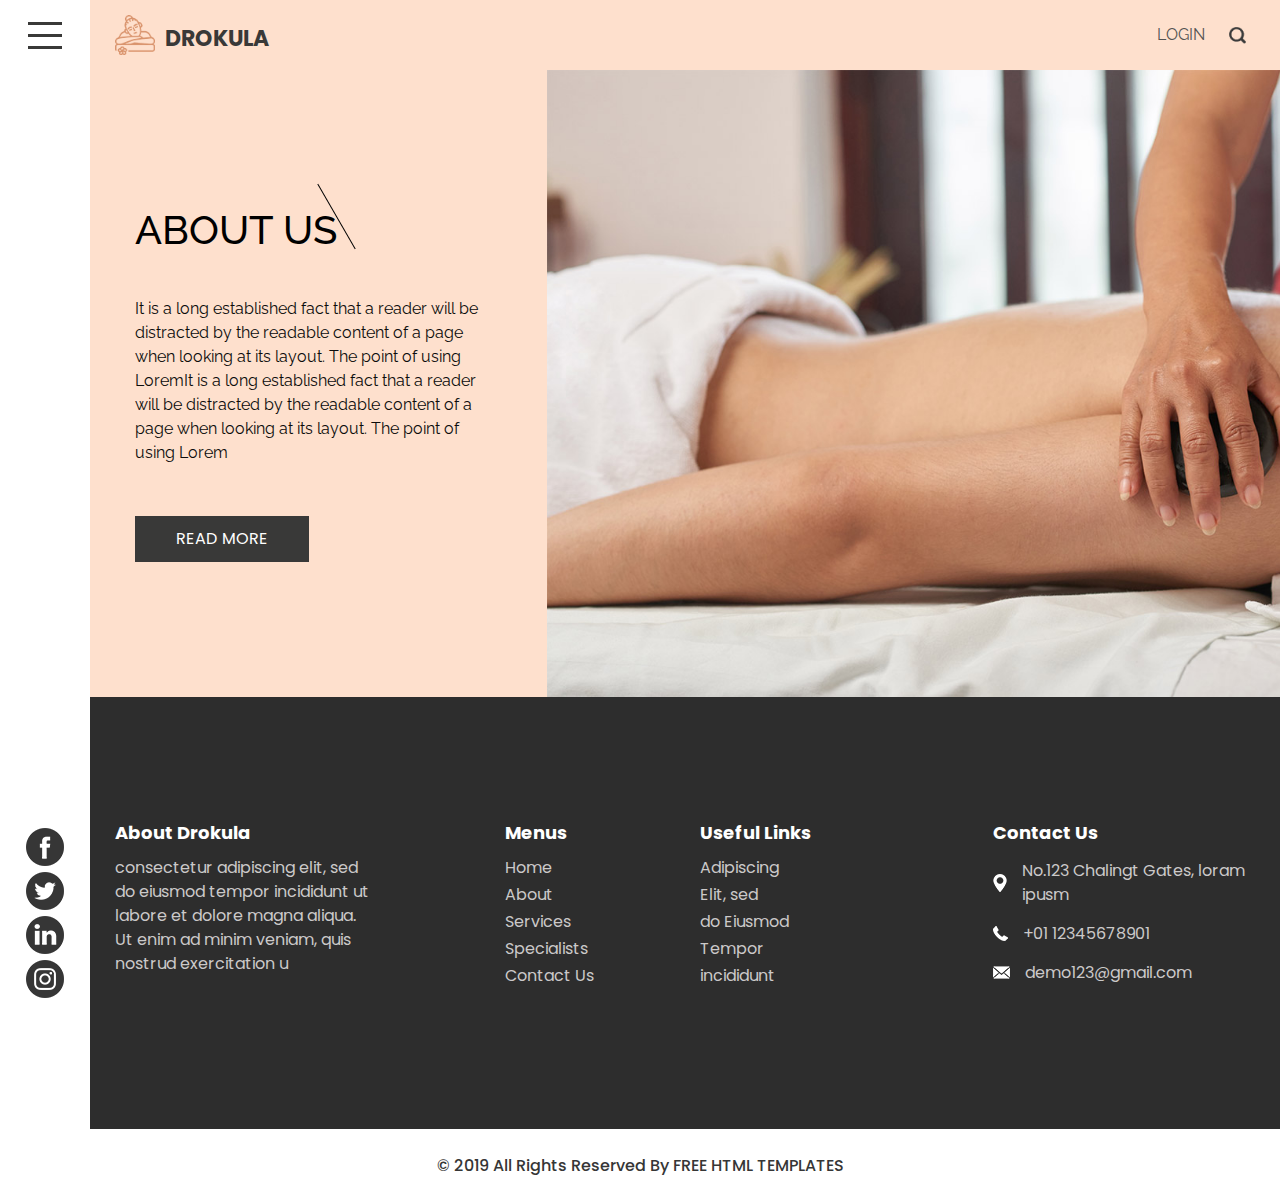
<file: about.html>
<!DOCTYPE html>
<html>

<head>
  <!-- Basic -->
  <meta charset="utf-8" />
  <meta http-equiv="X-UA-Compatible" content="IE=edge" />
  <!-- Mobile Metas -->
  <meta name="viewport" content="width=device-width, initial-scale=1, shrink-to-fit=no" />
  <!-- Site Metas -->
  <meta name="keywords" content="" />
  <meta name="description" content="" />
  <meta name="author" content="" />

  <title>Drokula</title>

  <!-- slider stylesheet -->
  <link rel="stylesheet" type="text/css" href="https://cdnjs.cloudflare.com/ajax/libs/OwlCarousel2/2.3.4/assets/owl.carousel.min.css" />

  <!-- bootstrap core css -->
  <link rel="stylesheet" type="text/css" href="css/bootstrap.css" />

  <!-- fonts style -->
  <link href="https://fonts.googleapis.com/css?family=Poppins:400,600,700|Raleway:400,500,700&display=swap" rel="stylesheet">
  <!-- Custom styles for this template -->
  <link href="css/style.css" rel="stylesheet" />
  <!-- responsive style -->
  <link href="css/responsive.css" rel="stylesheet" />
</head>

<body class="sub_page">
  <div class="hero_area layout_padding-left">
    <div class="custom_nav-box">
      <div class="custom_menu-btn ">
        <button>
          <span class=" s-1">

          </span>
          <span class="s-2">

          </span>
          <span class="s-3">

          </span>
        </button>
      </div>
      <div class="custom_sidenav-container">
        <ul class="navbar-nav">
          <li class="nav-item active">
            <a class="nav-link" href="index.html">Home <span class="sr-only">(current)</span></a>
          </li>
          <li class="nav-item">
            <a class="nav-link" href="about.html"> About</a>
          </li>
          <li class="nav-item">
            <a class="nav-link" href="service.html"> services </a>
          </li>
          <li class="nav-item">
            <a class="nav-link" href="specialist.html">Specialists </a>
          </li>
          <li class="nav-item">
            <a class="nav-link" href="contact.html">Contact Us</a>
          </li>
        </ul>
      </div>

    </div>
    <div class="hero_container">

      <!-- header section strats -->
      <header class="header_section">
        <div class="container-fluid">
          <nav class="navbar navbar-expand-lg custom_nav-container">
            <a class="navbar-brand" href="index.html">
              <img src="images/logo.png" alt="" />
              <span>
                Drokula
              </span>
            </a>
            <button class="navbar-toggler" type="button" data-toggle="collapse" data-target="#navbarSupportedContent" aria-controls="navbarSupportedContent" aria-expanded="false" aria-label="Toggle navigation">
              <span class="navbar-toggler-icon"></span>
            </button>

            <div class="collapse navbar-collapse" id="navbarSupportedContent">
              <div class="d-flex ml-auto flex-column flex-lg-row align-items-center">
                <ul class="navbar-nav  ">
                  <li class="nav-item active">
                    <a class="nav-link" href="index.html">Home <span class="sr-only">(current)</span></a>
                  </li>
                  <li class="nav-item">
                    <a class="nav-link" href="about.html"> About</a>
                  </li>
                  <li class="nav-item">
                    <a class="nav-link" href="service.html"> services </a>
                  </li>
                  <li class="nav-item">
                    <a class="nav-link" href="specialist.html">Specialists </a>
                  </li>
                  <li class="nav-item">
                    <a class="nav-link" href="contact.html">Contact Us</a>
                  </li>
                </ul>
                <div class="user_option ">
                  <a href="">
                    Login
                  </a>
                  <form class="form-inline ">
                    <button class="btn   nav_search-btn" type="submit"></button>
                  </form>
                </div>
              </div>
            </div>
            <div class="user_option user_option-lg">
              <a href="">
                Login
              </a>
              <form class="form-inline ">
                <button class="btn   nav_search-btn" type="submit"></button>
              </form>
            </div>
          </nav>
        </div>
      </header>
      <!-- end header section -->
    </div>
  </div>


  <!-- about section -->

  <section class="about_section  layout_padding-left">
    <div class="box">
      <div class="detail-box">
        <div class="heading_container">
          <h2>
            About Us
          </h2>
        </div>
        <p>
          It is a long established fact that a reader will be distracted by the readable content of a page when looking at its layout. The point of using LoremIt is a long established fact that a reader will be distracted by the readable content of a page when looking at its layout. The point of using Lorem
        </p>
        <a href="">
          Read More
        </a>
      </div>
      <div class="img-box">
        <img src="images/about-img.jpg" alt="">
      </div>
    </div>
  </section>

  <!-- end about section -->


  <!-- info section -->

  <section class="info_section  layout_padding-left">
    <div class="social_box">
      <a href="">
        <img src="images/facebook-logo-button.png" alt="">
      </a>
      <a href="">
        <img src="images/twitter-logo-button.png" alt="">
      </a>
      <a href="">
        <img src="images/linkedin.png" alt="">
      </a>
      <a href="">
        <img src="images/instagram.png" alt="">
      </a>
    </div>
    <div class="info_container layout_padding">
      <div class="container">
        <div class="row">
          <div class="col-md-3">
            <h6>
              About Drokula
            </h6>
            <p>
              consectetur adipiscing elit, sed do eiusmod tempor incididunt ut labore et dolore magna aliqua. Ut enim ad minim veniam, quis nostrud exercitation u
            </p>
          </div>
          <div class="col-md-2 offset-lg-1">
            <h6>
              Menus
            </h6>
            <ul>
              <li class=" active">
                <a class="" href="index.html">Home <span class="sr-only">(current)</span></a>
              </li>
              <li class="">
                <a class="" href="about.html">About </a>
              </li>
              <li class="">
                <a class="" href="service.html">Services </a>
              </li>
              <li class="">
                <a class="" href="specialist.html">Specialists </a>
              </li>
              <li class="">
                <a class="" href="contact.html">Contact Us</a>
              </li>
            </ul>
          </div>
          <div class="col-md-3">
            <h6>
              Useful Links
            </h6>
            <ul>
              <li>
                <a href="">
                  Adipiscing
                </a>
              </li>
              <li>
                <a href="">
                  Elit, sed
                </a>
              </li>
              <li>
                <a href="">
                  do Eiusmod
                </a>
              </li>
              <li>
                <a href="">
                  Tempor
                </a>
              </li>
              <li>
                <a href="">
                  incididunt
                </a>
              </li>
            </ul>
          </div>
          <div class="col-md-4 col-lg-3">
            <h6>
              Contact Us
            </h6>
            <div class="info_link-box">
              <a href="">
                <img src="images/location.png" alt="">
                <span> No.123 Chalingt Gates, loram ipusm</span>
              </a>
              <a href="">
                <img src="images/call.png" alt="">
                <span>+01 12345678901</span>
              </a>
              <a href="">
                <img src="images/mail.png" alt="">
                <span> demo123@gmail.com</span>
              </a>
            </div>
          </div>
        </div>
      </div>
    </div>
  </section>

  <!-- end info section -->

  <!-- footer section -->
  <footer class="container-fluid footer_section ">
    <div class="social_container">
      <div class="social_box">
        <a href="">
          <img src="images/facebook-logo-button.png" alt="">
        </a>
        <a href="">
          <img src="images/twitter-logo-button.png" alt="">
        </a>
        <a href="">
          <img src="images/linkedin.png" alt="">
        </a>
        <a href="">
          <img src="images/instagram.png" alt="">
        </a>
      </div>
    </div>
    <div class="container">
      <p>
        &copy; 2019 All Rights Reserved By
        <a href="https://html.design/">Free Html Templates</a>
      </p>
    </div>
  </footer>
  <!-- footer section -->


  <script src="js/jquery-3.4.1.min.js"></script>
  <script src="js/bootstrap.js"></script>
  <script src="https://cdnjs.cloudflare.com/ajax/libs/OwlCarousel2/2.3.4/owl.carousel.min.js">
  </script>

  <script>
    var nav = $(".custom_sidenav-container ");
    var btn = $(".custom_menu-btn");
    btn.click
    btn.click(function (e) {
      e.preventDefault();
      nav.toggleClass("lg_nav-toggle");
      document.querySelector(".custom_menu-btn").classList.toggle("menu_btn-style")
    });
  </script>
  <script>
    $(".owl-carousel").owlCarousel({
      autoplay: true,
      loop: true,
      margin: 20,
      autoHeight: true,
      nav: true,
      autoWidth: true,
      items: 3
    });
  </script>
</body>
</body>

</html>
</file>
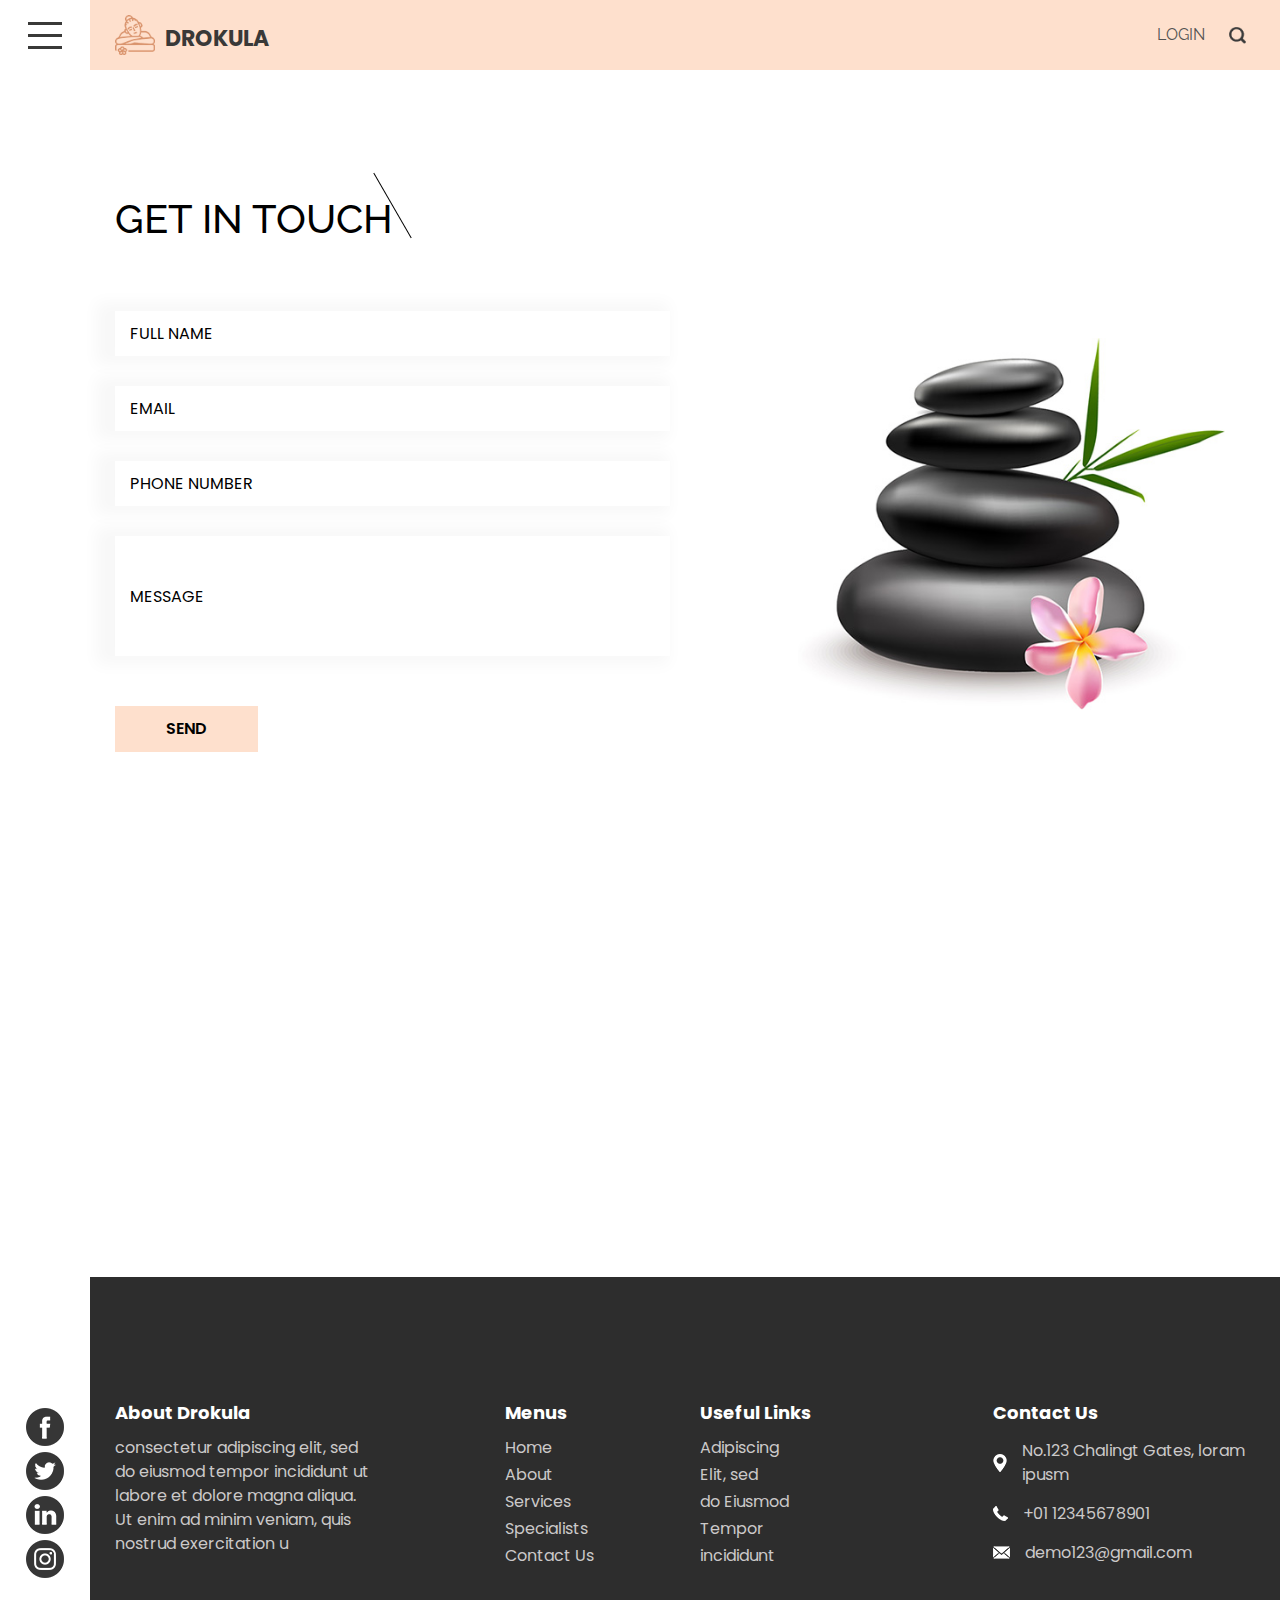
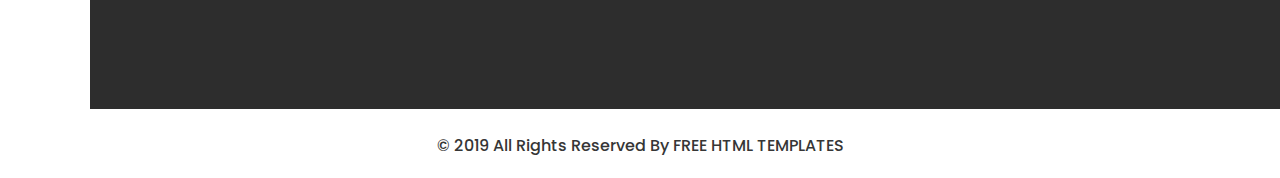
<file: contact.html>
<!DOCTYPE html>
<html>

<head>
  <!-- Basic -->
  <meta charset="utf-8" />
  <meta http-equiv="X-UA-Compatible" content="IE=edge" />
  <!-- Mobile Metas -->
  <meta name="viewport" content="width=device-width, initial-scale=1, shrink-to-fit=no" />
  <!-- Site Metas -->
  <meta name="keywords" content="" />
  <meta name="description" content="" />
  <meta name="author" content="" />

  <title>Drokula</title>

  <!-- slider stylesheet -->
  <link rel="stylesheet" type="text/css" href="https://cdnjs.cloudflare.com/ajax/libs/OwlCarousel2/2.3.4/assets/owl.carousel.min.css" />

  <!-- bootstrap core css -->
  <link rel="stylesheet" type="text/css" href="css/bootstrap.css" />

  <!-- fonts style -->
  <link href="https://fonts.googleapis.com/css?family=Poppins:400,600,700|Raleway:400,500,700&display=swap" rel="stylesheet">
  <!-- Custom styles for this template -->
  <link href="css/style.css" rel="stylesheet" />
  <!-- responsive style -->
  <link href="css/responsive.css" rel="stylesheet" />
</head>

<body class="sub_page">
  <div class="hero_area layout_padding-left">
    <div class="custom_nav-box">
      <div class="custom_menu-btn ">
        <button>
          <span class=" s-1">

          </span>
          <span class="s-2">

          </span>
          <span class="s-3">

          </span>
        </button>
      </div>
      <div class="custom_sidenav-container">
        <ul class="navbar-nav">
          <li class="nav-item active">
            <a class="nav-link" href="index.html">Home <span class="sr-only">(current)</span></a>
          </li>
          <li class="nav-item">
            <a class="nav-link" href="about.html"> About</a>
          </li>
          <li class="nav-item">
            <a class="nav-link" href="service.html"> services </a>
          </li>
          <li class="nav-item">
            <a class="nav-link" href="specialist.html">Specialists </a>
          </li>
          <li class="nav-item">
            <a class="nav-link" href="contact.html">Contact Us</a>
          </li>
        </ul>
      </div>

    </div>
    <div class="hero_container">

      <!-- header section strats -->
      <header class="header_section">
        <div class="container-fluid">
          <nav class="navbar navbar-expand-lg custom_nav-container">
            <a class="navbar-brand" href="index.html">
              <img src="images/logo.png" alt="" />
              <span>
                Drokula
              </span>
            </a>
            <button class="navbar-toggler" type="button" data-toggle="collapse" data-target="#navbarSupportedContent" aria-controls="navbarSupportedContent" aria-expanded="false" aria-label="Toggle navigation">
              <span class="navbar-toggler-icon"></span>
            </button>

            <div class="collapse navbar-collapse" id="navbarSupportedContent">
              <div class="d-flex ml-auto flex-column flex-lg-row align-items-center">
                <ul class="navbar-nav  ">
                  <li class="nav-item active">
                    <a class="nav-link" href="index.html">Home <span class="sr-only">(current)</span></a>
                  </li>
                  <li class="nav-item">
                    <a class="nav-link" href="about.html"> About</a>
                  </li>
                  <li class="nav-item">
                    <a class="nav-link" href="service.html"> services </a>
                  </li>
                  <li class="nav-item">
                    <a class="nav-link" href="specialist.html">Specialists </a>
                  </li>
                  <li class="nav-item">
                    <a class="nav-link" href="contact.html">Contact Us</a>
                  </li>
                </ul>
                <div class="user_option ">
                  <a href="">
                    Login
                  </a>
                  <form class="form-inline ">
                    <button class="btn   nav_search-btn" type="submit"></button>
                  </form>
                </div>
              </div>
            </div>
            <div class="user_option user_option-lg">
              <a href="">
                Login
              </a>
              <form class="form-inline ">
                <button class="btn   nav_search-btn" type="submit"></button>
              </form>
            </div>
          </nav>
        </div>
      </header>
      <!-- end header section -->
    </div>
  </div>


  <!-- contact section -->

  <section class="contact_section layout_padding layout_padding-left">
    <div class="container">
      <div class="heading_container">
        <h2>
          Get In touch
        </h2>
      </div>
      <div class="">
        <div class="row">
          <div class="col-md-6 ">
            <form action="">
              <div class="contact_form-container">
                <div>
                  <div>
                    <input type="text" placeholder="Full Name" />
                  </div>
                  <div>
                    <input type="email" placeholder="Email " />
                  </div>
                  <div>
                    <input type="text" placeholder="Phone Number" />
                  </div>
                  <div class="">
                    <input type="text" placeholder="Message" class="message_input" />
                  </div>
                  <div class=" ">
                    <button type="submit">
                      Send
                    </button>
                  </div>
                </div>
              </div>
            </form>
          </div>
          <div class="col-md-6 col-lg-5 offset-lg-1">
            <div class="img-box">
              <img src="images/contact-img.jpg" alt="">
            </div>
          </div>
        </div>
      </div>
    </div>
  </section>

  <!-- end contact section -->

  <section class="map_section layout_padding-left">
    <!-- map section -->
    <div class="map_container">
      <div class="map-responsive">
        <iframe src="https://www.google.com/maps/embed/v1/place?key=AIzaSyA0s1a7phLN0iaD6-UE7m4qP-z21pH0eSc&q=Eiffel+Tower+Paris+France" width="600" height="300" frameborder="0" style="border:0; width: 100%; height:100%" allowfullscreen></iframe>
      </div>
    </div>
    <!-- end map section -->
  </section>


  <!-- info section -->

  <section class="info_section  layout_padding-left">
    <div class="social_box">
      <a href="">
        <img src="images/facebook-logo-button.png" alt="">
      </a>
      <a href="">
        <img src="images/twitter-logo-button.png" alt="">
      </a>
      <a href="">
        <img src="images/linkedin.png" alt="">
      </a>
      <a href="">
        <img src="images/instagram.png" alt="">
      </a>
    </div>
    <div class="info_container layout_padding">
      <div class="container">
        <div class="row">
          <div class="col-md-3">
            <h6>
              About Drokula
            </h6>
            <p>
              consectetur adipiscing elit, sed do eiusmod tempor incididunt ut labore et dolore magna aliqua. Ut enim ad minim veniam, quis nostrud exercitation u
            </p>
          </div>
          <div class="col-md-2 offset-lg-1">
            <h6>
              Menus
            </h6>
            <ul>
              <li class=" active">
                <a class="" href="index.html">Home <span class="sr-only">(current)</span></a>
              </li>
              <li class="">
                <a class="" href="about.html">About </a>
              </li>
              <li class="">
                <a class="" href="service.html">Services </a>
              </li>
              <li class="">
                <a class="" href="specialist.html">Specialists </a>
              </li>
              <li class="">
                <a class="" href="contact.html">Contact Us</a>
              </li>
            </ul>
          </div>
          <div class="col-md-3">
            <h6>
              Useful Links
            </h6>
            <ul>
              <li>
                <a href="">
                  Adipiscing
                </a>
              </li>
              <li>
                <a href="">
                  Elit, sed
                </a>
              </li>
              <li>
                <a href="">
                  do Eiusmod
                </a>
              </li>
              <li>
                <a href="">
                  Tempor
                </a>
              </li>
              <li>
                <a href="">
                  incididunt
                </a>
              </li>
            </ul>
          </div>
          <div class="col-md-4 col-lg-3">
            <h6>
              Contact Us
            </h6>
            <div class="info_link-box">
              <a href="">
                <img src="images/location.png" alt="">
                <span> No.123 Chalingt Gates, loram ipusm</span>
              </a>
              <a href="">
                <img src="images/call.png" alt="">
                <span>+01 12345678901</span>
              </a>
              <a href="">
                <img src="images/mail.png" alt="">
                <span> demo123@gmail.com</span>
              </a>
            </div>
          </div>
        </div>
      </div>
    </div>
  </section>

  <!-- end info section -->

  <!-- footer section -->
  <footer class="container-fluid footer_section ">
    <div class="social_container">
      <div class="social_box">
        <a href="">
          <img src="images/facebook-logo-button.png" alt="">
        </a>
        <a href="">
          <img src="images/twitter-logo-button.png" alt="">
        </a>
        <a href="">
          <img src="images/linkedin.png" alt="">
        </a>
        <a href="">
          <img src="images/instagram.png" alt="">
        </a>
      </div>
    </div>
    <div class="container">
      <p>
        &copy; 2019 All Rights Reserved By
        <a href="https://html.design/">Free Html Templates</a>
      </p>
    </div>
  </footer>
  <!-- footer section -->


  <script src="js/jquery-3.4.1.min.js"></script>
  <script src="js/bootstrap.js"></script>
  <script src="https://cdnjs.cloudflare.com/ajax/libs/OwlCarousel2/2.3.4/owl.carousel.min.js">
  </script>


  <script>
    var nav = $(".custom_sidenav-container ");
    var btn = $(".custom_menu-btn");
    btn.click
    btn.click(function (e) {
      e.preventDefault();
      nav.toggleClass("lg_nav-toggle");
      document.querySelector(".custom_menu-btn").classList.toggle("menu_btn-style")
    });
  </script>
  <script>
    $(".owl-carousel").owlCarousel({
      autoplay: true,
      loop: true,
      margin: 20,
      autoHeight: true,
      nav: true,
      autoWidth: true,
      items: 3
    });
  </script>
</body>
</body>

</html>
</file>
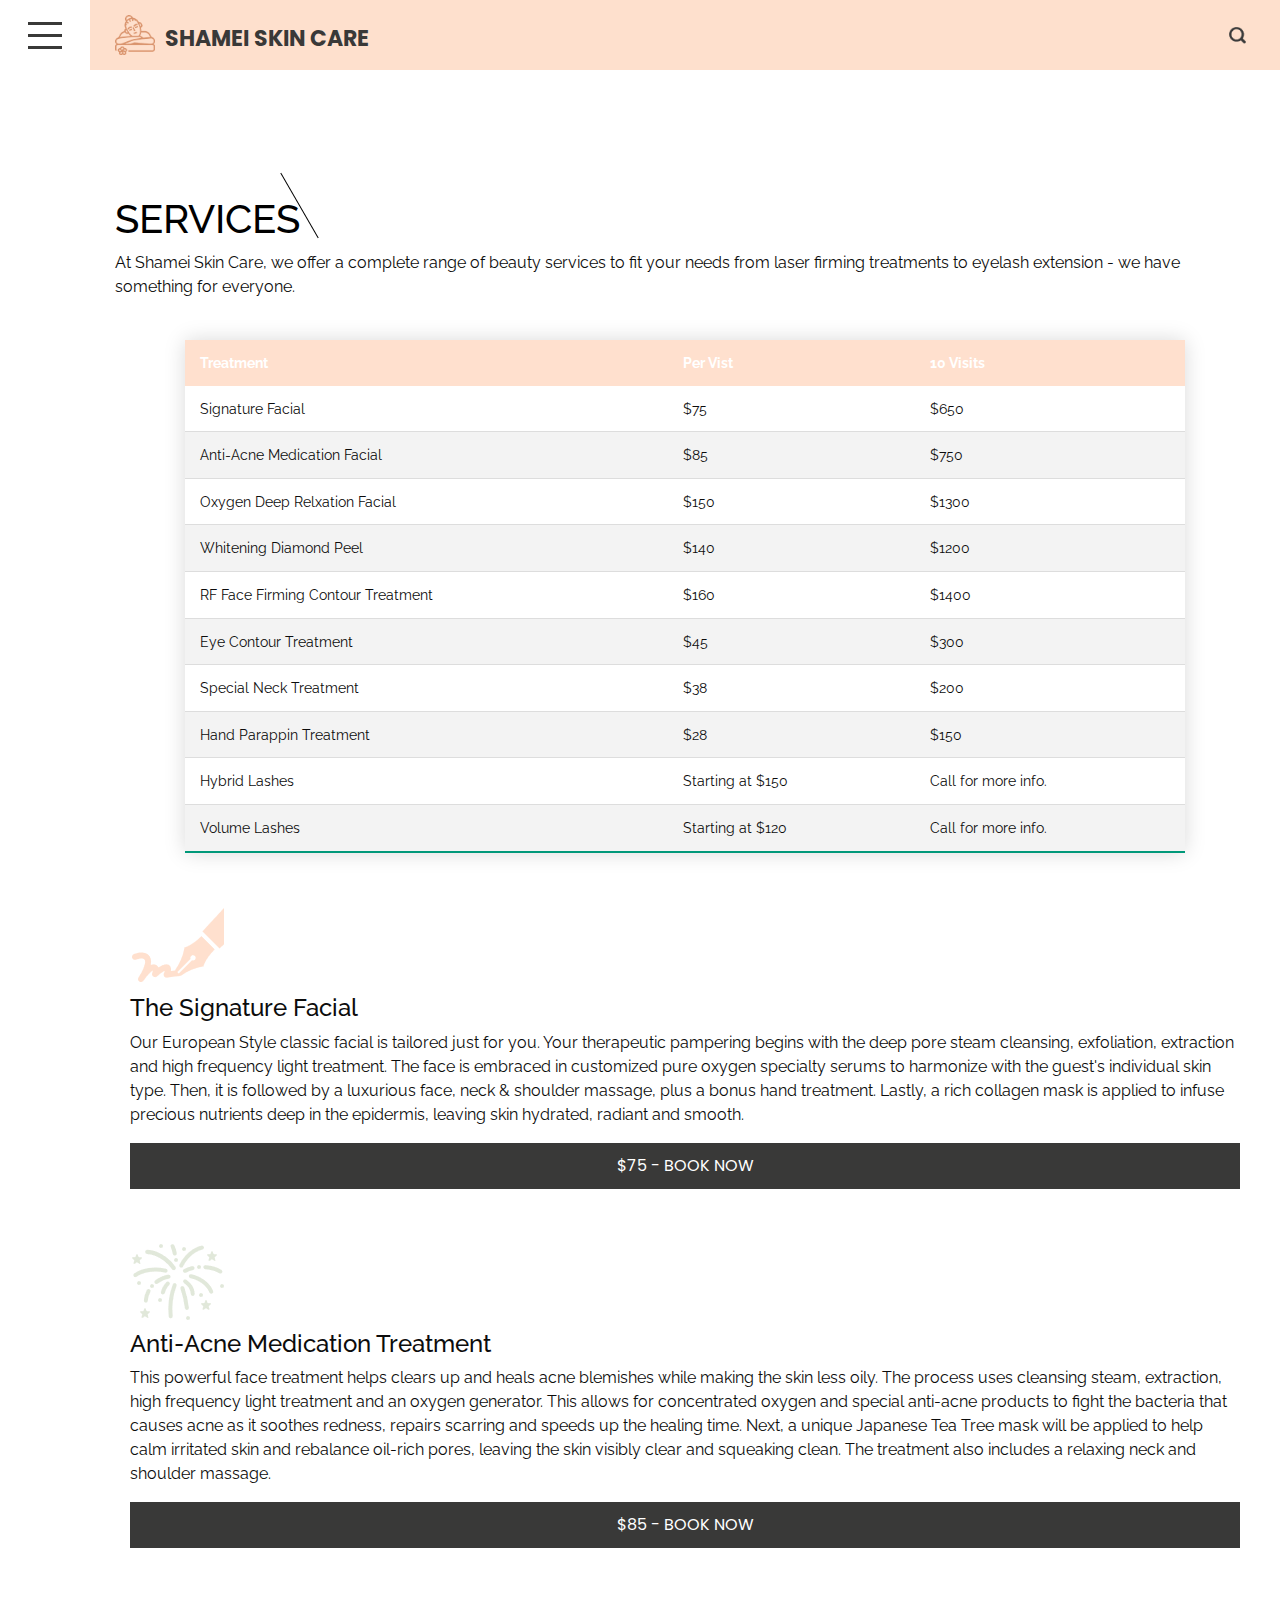
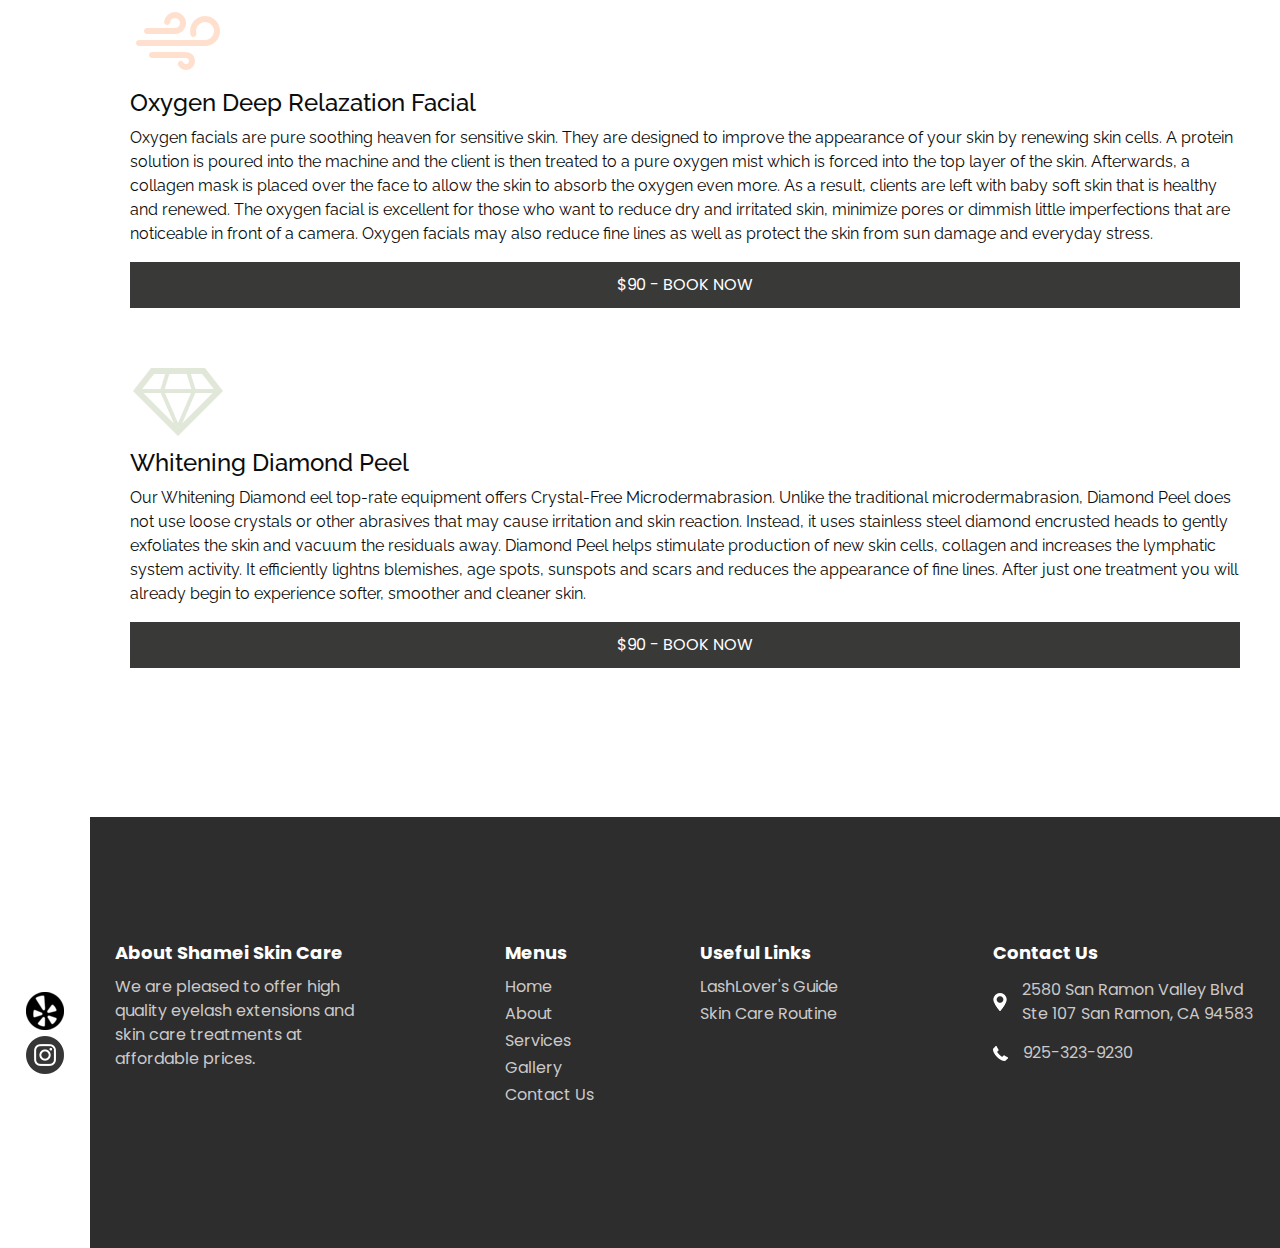
<file: service.html>
<!DOCTYPE html>
<html>

<head>
  <!-- Basic -->
  <meta charset="utf-8" />
  <meta http-equiv="X-UA-Compatible" content="IE=edge" />
  <!-- Mobile Metas -->
  <meta name="viewport" content="width=device-width, initial-scale=1, shrink-to-fit=no" />
  <!-- Site Metas -->
  <meta name="keywords" content="" />
  <meta name="description" content="" />
  <meta name="author" content="" />

  <title>Shamei Skin Care</title>

  <!-- slider stylesheet -->
  <link rel="stylesheet" type="text/css" href="https://cdnjs.cloudflare.com/ajax/libs/OwlCarousel2/2.3.4/assets/owl.carousel.min.css" />

  <!-- bootstrap core css -->
  <link rel="stylesheet" type="text/css" href="css/bootstrap.css" />

  <!-- fonts style -->
  <link href="https://fonts.googleapis.com/css?family=Poppins:400,600,700|Raleway:400,500,700&display=swap" rel="stylesheet">
  <!-- Custom styles for this template -->
  <link href="css/style.css" rel="stylesheet" />
  <!-- responsive style -->
  <link href="css/responsive.css" rel="stylesheet" />
</head>

<body class="sub_page">
  <div class="hero_area layout_padding-left">
    <div class="custom_nav-box">
      <div class="custom_menu-btn ">
        <button>
          <span class=" s-1">

          </span>
          <span class="s-2">

          </span>
          <span class="s-3">

          </span>
        </button>
      </div>
      <div class="custom_sidenav-container">
        <ul class="navbar-nav">
          <li class="nav-item active">
            <a class="nav-link" href="index.html">Home <span class="sr-only">(current)</span></a>
          </li>
          <li class="nav-item">
            <a class="nav-link" href="index.html#AboutUs"> About</a>
          </li>
          <li class="nav-item">
            <a class="nav-link" href="service.html"> Services </a>
          </li>
          <li class="nav-item">
            <a class="nav-link" href="index.html#Gallery">Gallary </a>
          </li>
          <li class="nav-item">
            <a class="nav-link" href="index.html#AboutUs">Contact Us</a>
          </li>
        </ul>
      </div>

    </div>
    <div class="hero_container">

      <!-- header section strats -->
      <header class="header_section">
        <div class="container-fluid">
          <nav class="navbar navbar-expand-lg custom_nav-container">
            <a class="navbar-brand" href="index.html">
              <img src="images/logo.png" alt="" />
              <span>
                Shamei Skin Care
              </span>
            </a>
            <button class="navbar-toggler" type="button" data-toggle="collapse" data-target="#navbarSupportedContent" aria-controls="navbarSupportedContent" aria-expanded="false" aria-label="Toggle navigation">
              <span class="navbar-toggler-icon"></span>
            </button>

            <div class="collapse navbar-collapse" id="navbarSupportedContent">
              <div class="d-flex ml-auto flex-column flex-lg-row align-items-center">
                <ul class="navbar-nav  ">
                  <li class="nav-item active">
                    <a class="nav-link" href="index.html">Home <span class="sr-only">(current)</span></a>
                  </li>
                  <li class="nav-item">
                    <a class="nav-link" href="index.html#AboutUs"> About</a>
                  </li>
                  <li class="nav-item">
                    <a class="nav-link" href="service.html"> Services </a>
                  </li>
                  <li class="nav-item">
                    <a class="nav-link" href="index.html#Gallery">Gallery </a>
                  </li>
                  <li class="nav-item">
                    <a class="nav-link" href="index.html#AboutUs">Contact Us</a>
                  </li>
                </ul>
                <div class="user_option ">
                 
                  <form class="form-inline ">
                    <button class="btn   nav_search-btn" type="submit"></button>
                  </form>
                </div>
              </div>
            </div>
            <div class="user_option user_option-lg">
            
              <form class="form-inline ">
                <button class="btn   nav_search-btn" type="submit"></button>
              </form>
            </div>
          </nav>
        </div>
      </header>
      <!-- end header section -->
    </div>
  </div>

  <!-- service section -->

  <section class="service_section layout_padding layout_padding-left">
  
    <div class="container">
      <div class="heading_container">
        <h2>
          Services
        </h2>
        <p>
At Shamei Skin Care, we offer a complete range of beauty services to fit your needs from laser firming treatments to eyelash extension - we have something for everyone.       </p>
      </div>
	  
	  <table class="styled-table">
    <thead>
        <tr>
            <th>Treatment</th>
            <th>Per Vist</th>
			<th>10 Visits</th>
        </tr Package
    </thead>
    <tbody>
        <tr>
            <td>Signature Facial</td>
            <td>$75</td>
			<td>$650</td>
        </tr>
        <tr>
            <td>Anti-Acne Medication Facial</td>
             <td>$85</td>
			<td>$750</td>
        </tr>
        <tr>
            <td>Oxygen Deep Relxation Facial</td>
            <td>$150</td>
			<td>$1300</td>
        </tr>
		<tr>
            <td>Whitening Diamond Peel</td>
            <td>$140</td>
			<td>$1200</td>
        </tr>
		<tr>
            <td>RF Face Firming Contour Treatment</td>
            <td>$160</td>
			<td>$1400</td>
        </tr>
		<tr>
            <td>Eye Contour Treatment</td>
            <td>$45</td>
			<td>$300</td>
        </tr>
		<tr>
            <td>Special Neck Treatment</td>
            <td>$38</td>
			<td>$200</td>
        </tr>
		<tr>
            <td>Hand Parappin Treatment</td>
           <td>$28</td>
			<td>$150</td>
        </tr>
		<tr>
		<td>Hybrid Lashes</td>
           <td>Starting at $150</td>
			<td>Call for more info.</td>
			</tr>
			<tr>
			
		<td>Volume Lashes</td>
           <td>Starting at $120</td>
			<td>Call for more info.</td>
		</tr>
    </tbody>
</table>

      <div class="service_container_fat">
        <div class="box">
          <div class="img-box">
            <img src="images/signature.png" alt="">
          </div>
          <div class="detail-box">
            <h4>
              The Signature Facial
            </h4>
            <p>
                       Our European Style classic facial is tailored just for you. Your therapeutic pampering begins with the deep pore steam cleansing, exfoliation, extraction and high frequency light treatment. The face is embraced in customized pure oxygen specialty serums to harmonize with the guest's individual skin type. Then, it is followed by a luxurious face, neck & shoulder massage, plus a bonus hand treatment. Lastly, a rich collagen mask is applied to infuse precious nutrients deep in the epidermis, leaving skin hydrated, radiant and smooth. 

            </p>
            <a href="tel:9253239230">
             $75 - Book Now
            </a>
          </div>
        </div>
        <div class="box">
          <div class="img-box">
            <img src="images/acne.png" alt="">
          </div>
          <div class="detail-box">
            <h4>
              Anti-Acne Medication Treatment
            </h4>
            <p>
              This powerful face treatment helps clears up and heals acne blemishes while making the skin less oily. The process uses cleansing steam, extraction, high frequency light treatment and an oxygen generator. This allows for concentrated oxygen and special anti-acne products to fight the bacteria that causes acne as it soothes redness, repairs scarring and speeds up the healing time. Next, a unique Japanese Tea Tree mask will be applied to help calm irritated skin and rebalance oil-rich pores, leaving the skin visibly clear and squeaking clean. The treatment also includes a relaxing neck and shoulder massage. 
 
            </p>
            <a href="tel:9253239230">
             $85 - Book Now
            </a>
          </div>
		  </div>
        
        <div class="box">
          <div class="img-box">
            <img src="images/o2.png" alt="">
          </div>
          <div class="detail-box">
            <h4>
              Oxygen Deep Relazation Facial
            </h4>
            <p>
              Oxygen facials are pure soothing heaven for sensitive skin. They are designed to improve the appearance of your skin by renewing skin cells. A protein solution is poured into the machine and the client is then treated to a pure oxygen mist which is forced into the top layer of the skin. Afterwards, a collagen mask is placed over the face to allow the skin to absorb the oxygen even more. As a result, clients are left with baby soft skin that is healthy and renewed. The oxygen facial is excellent for those who want to reduce dry and irritated skin, minimize pores or dimmish little imperfections that are noticeable in front of a camera. Oxygen facials may also reduce fine lines as well as protect the skin from sun damage and everyday stress.

            </p>
            <a href="tel:9253239230">
             $90 - Book Now
            </a>
          </div>
        </div>
		

	
		 <div class="box">
          <div class="img-box">
            <img src="images/diamond.png" alt="">
          </div>
          <div class="detail-box">
            <h4>
              Whitening Diamond Peel
            </h4>
            <p>
             Our Whitening Diamond eel top-rate equipment offers Crystal-Free Microdermabrasion. Unlike the traditional microdermabrasion, Diamond Peel does not use loose crystals or other abrasives that may cause irritation and skin reaction. Instead, it uses stainless steel diamond encrusted heads to gently exfoliates the skin and vacuum the residuals away. Diamond Peel helps stimulate production of new skin cells, collagen and increases the lymphatic system activity. It efficiently lightns blemishes, age spots, sunspots and scars and reduces the appearance of fine lines. After just one treatment you will already begin to experience softer, smoother and cleaner skin. 
</p>
            <a href="tel:9253239230">
             $90 - Book Now
            </a>
          </div>
      </div>
    </div>
	<br>
		
  </section>

  <!-- end service section -->


  <!-- info section -->

  <section class="info_section  layout_padding-left">
    <div class="social_box">
   
      <a href="https://www.yelp.com/biz/shamei-skin-care-san-ramon-2">
        <img src="images/yelp.png" alt="">
      </a>
      <a href="https://www.instagram.com/shameiskincare/">
        <img src="images/instagram.png" alt="">
      </a>
    </div>
    <div class="info_container layout_padding">
      <div class="container">
        <div class="row">
          <div class="col-md-3">
            <h6>
              About Shamei Skin Care
            </h6>
            <p>
                We are pleased to offer high quality eyelash extensions and skin care treatments at affordable prices.
            </p>
          </div>
          <div class="col-md-2 offset-lg-1">
            <h6>
              Menus
            </h6>
            <ul>
              <li class=" active">
                <a class="" href="index.html">Home <span class="sr-only">(current)</span></a>
              </li>
              <li class="">
                <a class="" href="about.html">About </a>
              </li>
              <li class="">
                <a class="" href="service.html">Services </a>
              </li>
              <li class="">
                <a class="" href="specialist.html">Gallery</a>
              </li>
              <li class="">
                <a class="" href="contact.html">Contact Us</a>
              </li>
            </ul>
          </div>
          <div class="col-md-3">
            <h6>
              Useful Links
            </h6>
            <ul>
              <li>
                <a href="https://www.lashlovers.com/blog/the-ultimate-guide-to-eyelash-extensions">
                  LashLover's Guide
                </a>
              </li>
              <li>
                <a href="https://www.byrdie.com/daily-skincare-routine">
                  Skin Care Routine
                </a>
              </li>
              
            </ul>
          </div>
          <div class="col-md-4 col-lg-3">
            <h6>
              Contact Us
            </h6>
            <div class="info_link-box">
              <a href="https://www.yelp.com/map/shamei-skin-care-san-ramon-2">
                <img src="images/location.png" alt="">
                <span>2580 San Ramon Valley Blvd Ste 107 San Ramon, CA 94583</span>
              </a>
              <a href="tel:9253239230">
                <img src="images/call.png" alt="">
                <span>925-323-9230</span>
              </a>
           
            </div>
          </div>
        </div>
      </div>
    </div>
  </section>
  <!-- end info section -->

  <!-- footer section -->
  <footer class="container-fluid footer_section ">
    <div class="social_container">
      <div class="social_box">
        <a href="">
          <img src="images/facebook-logo-button.png" alt="">
        </a>
        <a href="">
          <img src="images/twitter-logo-button.png" alt="">
        </a>
        <a href="">
          <img src="images/linkedin.png" alt="">
        </a>
        <a href="https://www.instagram.com/shameiskincare/">
          <img src="images/instagram.png" alt="">
        </a>
      </div>
    </div>
    <div class="container">
      
    </div>
  </footer>
  <!-- footer section -->

  <script src="js/jquery-3.4.1.min.js"></script>
  <script src="js/bootstrap.js"></script>
  <script src="https://cdnjs.cloudflare.com/ajax/libs/OwlCarousel2/2.3.4/owl.carousel.min.js">
  </script>

  <script>
    var nav = $(".custom_sidenav-container ");
    var btn = $(".custom_menu-btn");
    btn.click
    btn.click(function (e) {
      e.preventDefault();
      nav.toggleClass("lg_nav-toggle");
      document.querySelector(".custom_menu-btn").classList.toggle("menu_btn-style")
    });
  </script>
  <script>
    $(".owl-carousel").owlCarousel({
      autoplay: true,
      loop: true,
      margin: 20,
      autoHeight: true,
      nav: true,
      autoWidth: true,
      items: 3
    });
  </script>
</body>
</body>

</html>
</file>
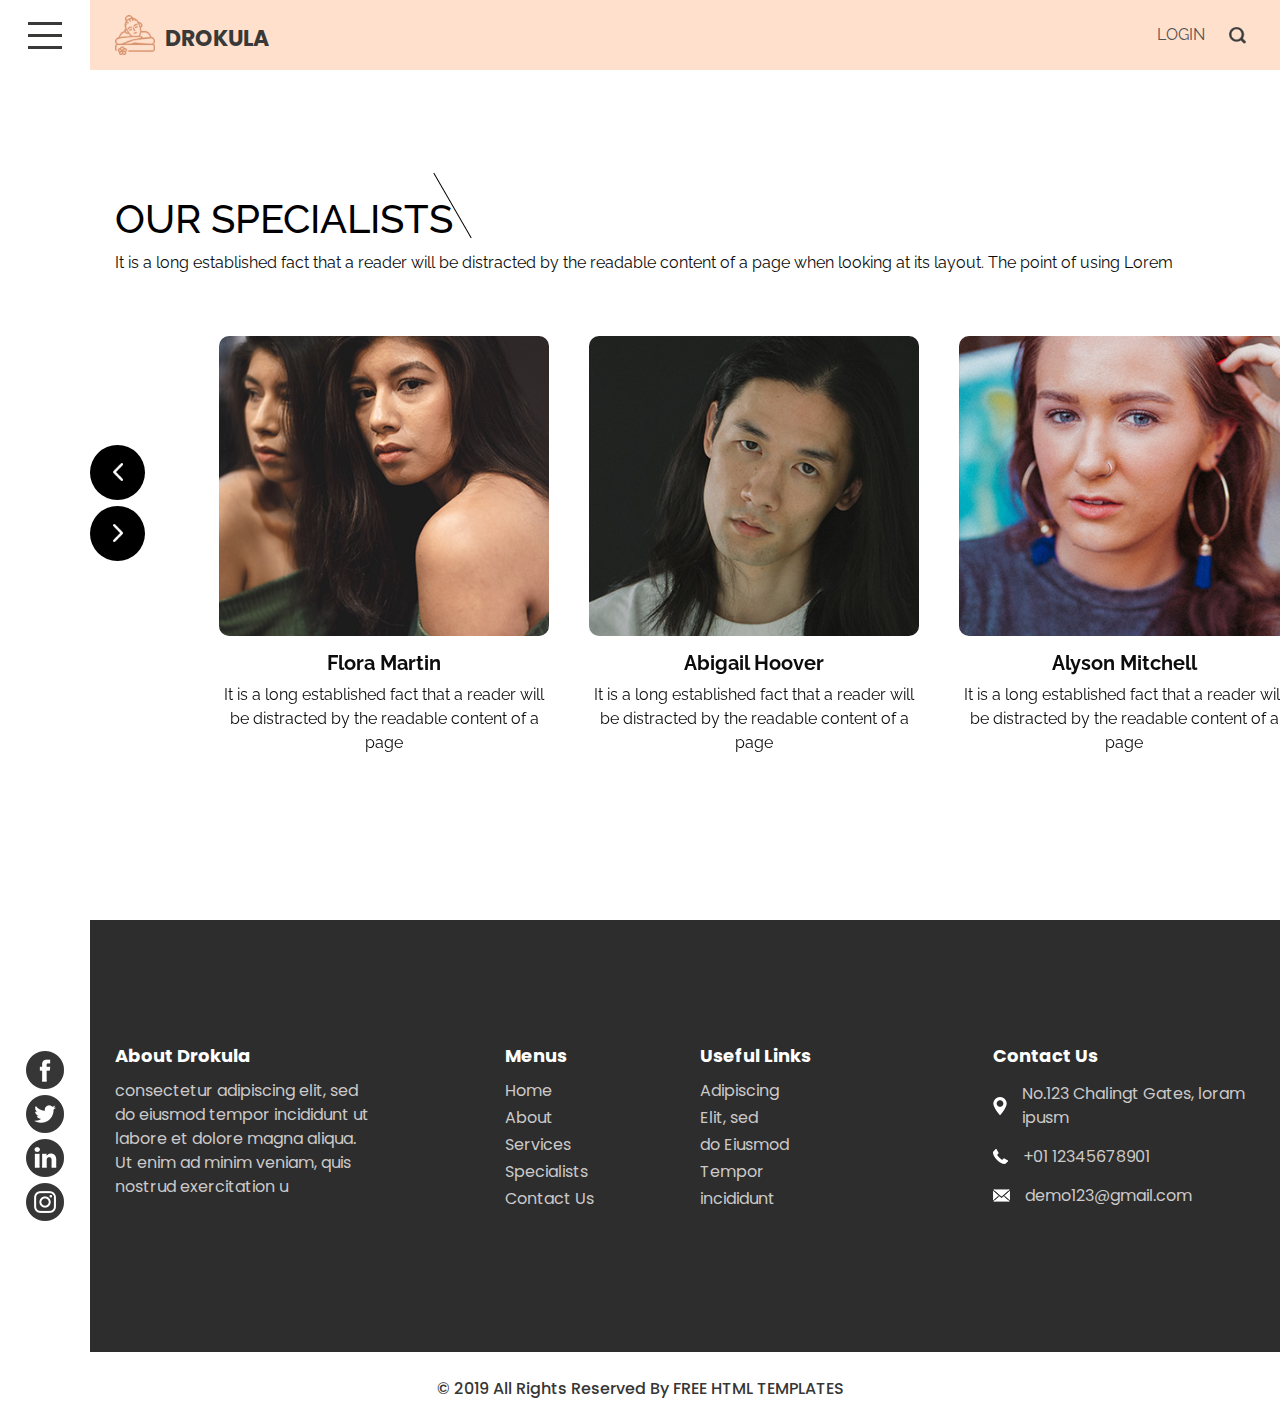
<file: specialist.html>
<!DOCTYPE html>
<html>

<head>
  <!-- Basic -->
  <meta charset="utf-8" />
  <meta http-equiv="X-UA-Compatible" content="IE=edge" />
  <!-- Mobile Metas -->
  <meta name="viewport" content="width=device-width, initial-scale=1, shrink-to-fit=no" />
  <!-- Site Metas -->
  <meta name="keywords" content="" />
  <meta name="description" content="" />
  <meta name="author" content="" />

  <title>Drokula</title>

  <!-- slider stylesheet -->
  <link rel="stylesheet" type="text/css" href="https://cdnjs.cloudflare.com/ajax/libs/OwlCarousel2/2.3.4/assets/owl.carousel.min.css" />

  <!-- bootstrap core css -->
  <link rel="stylesheet" type="text/css" href="css/bootstrap.css" />

  <!-- fonts style -->
  <link href="https://fonts.googleapis.com/css?family=Poppins:400,600,700|Raleway:400,500,700&display=swap" rel="stylesheet">
  <!-- Custom styles for this template -->
  <link href="css/style.css" rel="stylesheet" />
  <!-- responsive style -->
  <link href="css/responsive.css" rel="stylesheet" />
</head>

<body class="sub_page">
  <div class="hero_area layout_padding-left">
    <div class="custom_nav-box">
      <div class="custom_menu-btn ">
        <button>
          <span class=" s-1">

          </span>
          <span class="s-2">

          </span>
          <span class="s-3">

          </span>
        </button>
      </div>
      <div class="custom_sidenav-container">
        <ul class="navbar-nav">
          <li class="nav-item active">
            <a class="nav-link" href="index.html">Home <span class="sr-only">(current)</span></a>
          </li>
          <li class="nav-item">
            <a class="nav-link" href="about.html"> About</a>
          </li>
          <li class="nav-item">
            <a class="nav-link" href="service.html"> services </a>
          </li>
          <li class="nav-item">
            <a class="nav-link" href="specialist.html">Specialists </a>
          </li>
          <li class="nav-item">
            <a class="nav-link" href="contact.html">Contact Us</a>
          </li>
        </ul>
      </div>

    </div>
    <div class="hero_container">

      <!-- header section strats -->
      <header class="header_section">
        <div class="container-fluid">
          <nav class="navbar navbar-expand-lg custom_nav-container">
            <a class="navbar-brand" href="index.html">
              <img src="images/logo.png" alt="" />
              <span>
                Drokula
              </span>
            </a>
            <button class="navbar-toggler" type="button" data-toggle="collapse" data-target="#navbarSupportedContent" aria-controls="navbarSupportedContent" aria-expanded="false" aria-label="Toggle navigation">
              <span class="navbar-toggler-icon"></span>
            </button>

            <div class="collapse navbar-collapse" id="navbarSupportedContent">
              <div class="d-flex ml-auto flex-column flex-lg-row align-items-center">
                <ul class="navbar-nav  ">
                  <li class="nav-item active">
                    <a class="nav-link" href="index.html">Home <span class="sr-only">(current)</span></a>
                  </li>
                  <li class="nav-item">
                    <a class="nav-link" href="about.html"> About</a>
                  </li>
                  <li class="nav-item">
                    <a class="nav-link" href="service.html"> services </a>
                  </li>
                  <li class="nav-item">
                    <a class="nav-link" href="specialist.html">Specialists </a>
                  </li>
                  <li class="nav-item">
                    <a class="nav-link" href="contact.html">Contact Us</a>
                  </li>
                </ul>
                <div class="user_option ">
                  <a href="">
                    Login
                  </a>
                  <form class="form-inline ">
                    <button class="btn   nav_search-btn" type="submit"></button>
                  </form>
                </div>
              </div>
            </div>
            <div class="user_option user_option-lg">
              <a href="">
                Login
              </a>
              <form class="form-inline ">
                <button class="btn   nav_search-btn" type="submit"></button>
              </form>
            </div>
          </nav>
        </div>
      </header>
      <!-- end header section -->
    </div>
  </div>

  <!-- spl section -->

  <section class="spl_section layout_padding layout_padding-left">
    <div class="container">
      <div class="heading_container">
        <h2>
          Our Specialists
        </h2>
        <p>
          It is a long established fact that a reader will be distracted by the readable content of a page when looking at its layout. The point of using Lorem
        </p>
      </div>
    </div>
    <div class="spl_container">
      <div class="owl-carousel owl-theme">
        <div class="item" style="">
          <div class="box">
            <div class="img-box">
              <img src="images/spl-1.jpg" alt="">
              <div class="social_container">
                <div class="social-box">
                  <a href="">
                    <img src="images/facebook-logo-button.png" alt="">
                  </a>
                  <a href="">
                    <img src="images/twitter-logo-button.png" alt="">
                  </a>
                  <a href="">
                    <img src="images/linkedin.png" alt="">
                  </a>
                  <a href="">
                    <img src="images/instagram.png" alt="">
                  </a>
                </div>
              </div>
            </div>
            <div class="detail-box">
              <h5>
                Flora Martin
              </h5>
              <p>
                It is a long established fact that a
                reader will be distracted by
                the readable content of a page
              </p>
            </div>
          </div>
        </div>
        <div class="item" style="">
          <div class="box">
            <div class="img-box">
              <img src="images/spl-2.jpg" alt="">
              <div class="social_container">
                <div class="social-box">
                  <a href="">
                    <img src="images/facebook-logo-button.png" alt="">
                  </a>
                  <a href="">
                    <img src="images/twitter-logo-button.png" alt="">
                  </a>
                  <a href="">
                    <img src="images/linkedin.png" alt="">
                  </a>
                  <a href="">
                    <img src="images/instagram.png" alt="">
                  </a>
                </div>
              </div>
            </div>
            <div class="detail-box">
              <h5>
                Abigail Hoover
              </h5>
              <p>
                It is a long established fact that a
                reader will be distracted by
                the readable content of a page
              </p>
            </div>
          </div>
        </div>
        <div class="item" style="">
          <div class="box">
            <div class="img-box">
              <img src="images/spl-3.jpg" alt="">
              <div class="social_container">
                <div class="social-box">
                  <a href="">
                    <img src="images/facebook-logo-button.png" alt="">
                  </a>
                  <a href="">
                    <img src="images/twitter-logo-button.png" alt="">
                  </a>
                  <a href="">
                    <img src="images/linkedin.png" alt="">
                  </a>
                  <a href="">
                    <img src="images/instagram.png" alt="">
                  </a>
                </div>
              </div>
            </div>
            <div class="detail-box">
              <h5>
                Alyson Mitchell
              </h5>
              <p>
                It is a long established fact that a
                reader will be distracted by
                the readable content of a page
              </p>
            </div>
          </div>
        </div>
        <div class="item" style="">
          <div class="box">
            <div class="img-box">
              <img src="images/spl-4.jpg" alt="">
              <div class="social_container">
                <div class="social-box">
                  <a href="">
                    <img src="images/facebook-logo-button.png" alt="">
                  </a>
                  <a href="">
                    <img src="images/twitter-logo-button.png" alt="">
                  </a>
                  <a href="">
                    <img src="images/linkedin.png" alt="">
                  </a>
                  <a href="">
                    <img src="images/instagram.png" alt="">
                  </a>
                </div>
              </div>
            </div>
            <div class="detail-box">
              <h5>
                Abigail Hoover
              </h5>
              <p>
                It is a long established fact that a
                reader will be distracted by
                the readable content of a page
              </p>
            </div>
          </div>
        </div>
      </div>
    </div>
  </section>

  <!-- end spl section -->

  <!-- info section -->

  <section class="info_section  layout_padding-left">
    <div class="social_box">
      <a href="">
        <img src="images/facebook-logo-button.png" alt="">
      </a>
      <a href="">
        <img src="images/twitter-logo-button.png" alt="">
      </a>
      <a href="">
        <img src="images/linkedin.png" alt="">
      </a>
      <a href="">
        <img src="images/instagram.png" alt="">
      </a>
    </div>
    <div class="info_container layout_padding">
      <div class="container">
        <div class="row">
          <div class="col-md-3">
            <h6>
              About Drokula
            </h6>
            <p>
              consectetur adipiscing elit, sed do eiusmod tempor incididunt ut labore et dolore magna aliqua. Ut enim ad minim veniam, quis nostrud exercitation u
            </p>
          </div>
          <div class="col-md-2 offset-lg-1">
            <h6>
              Menus
            </h6>
            <ul>
              <li class=" active">
                <a class="" href="index.html">Home <span class="sr-only">(current)</span></a>
              </li>
              <li class="">
                <a class="" href="about.html">About </a>
              </li>
              <li class="">
                <a class="" href="service.html">Services </a>
              </li>
              <li class="">
                <a class="" href="specialist.html">Specialists </a>
              </li>
              <li class="">
                <a class="" href="contact.html">Contact Us</a>
              </li>
            </ul>
          </div>
          <div class="col-md-3">
            <h6>
              Useful Links
            </h6>
            <ul>
              <li>
                <a href="">
                  Adipiscing
                </a>
              </li>
              <li>
                <a href="">
                  Elit, sed
                </a>
              </li>
              <li>
                <a href="">
                  do Eiusmod
                </a>
              </li>
              <li>
                <a href="">
                  Tempor
                </a>
              </li>
              <li>
                <a href="">
                  incididunt
                </a>
              </li>
            </ul>
          </div>
          <div class="col-md-4 col-lg-3">
            <h6>
              Contact Us
            </h6>
            <div class="info_link-box">
              <a href="">
                <img src="images/location.png" alt="">
                <span> No.123 Chalingt Gates, loram ipusm</span>
              </a>
              <a href="">
                <img src="images/call.png" alt="">
                <span>+01 12345678901</span>
              </a>
              <a href="">
                <img src="images/mail.png" alt="">
                <span> demo123@gmail.com</span>
              </a>
            </div>
          </div>
        </div>
      </div>
    </div>
  </section>

  <!-- end info section -->

  <!-- footer section -->
  <footer class="container-fluid footer_section ">
    <div class="social_container">
      <div class="social_box">
        <a href="">
          <img src="images/facebook-logo-button.png" alt="">
        </a>
        <a href="">
          <img src="images/twitter-logo-button.png" alt="">
        </a>
        <a href="">
          <img src="images/linkedin.png" alt="">
        </a>
        <a href="">
          <img src="images/instagram.png" alt="">
        </a>
      </div>
    </div>
    <div class="container">
      <p>
        &copy; 2019 All Rights Reserved By
        <a href="https://html.design/">Free Html Templates</a>
      </p>
    </div>
  </footer>
  <!-- footer section -->


  <script src="js/jquery-3.4.1.min.js"></script>
  <script src="js/bootstrap.js"></script>
  <script src="https://cdnjs.cloudflare.com/ajax/libs/OwlCarousel2/2.3.4/owl.carousel.min.js">
  </script>


  <script>
    var nav = $(".custom_sidenav-container ");
    var btn = $(".custom_menu-btn");
    btn.click
    btn.click(function (e) {
      e.preventDefault();
      nav.toggleClass("lg_nav-toggle");
      document.querySelector(".custom_menu-btn").classList.toggle("menu_btn-style")
    });
  </script>
  <script>
    $(".owl-carousel").owlCarousel({
      autoplay: true,
      loop: true,
      margin: 20,
      autoHeight: true,
      nav: true,
      autoWidth: true,
      items: 3
    });
  </script>
</body>
</body>

</html>
</file>
<file: css/style.css>
body {
  font-family: "Poppins", sans-serif;
  color: #0c0c0c;
}

a {
  font-family: "Poppins", sans-serif;
  text-transform: uppercase;
}

.layout_padding {
  padding-top: 125px;
  padding-bottom: 125px;
}

.layout_padding2 {
  padding-top: 45px;
  padding-bottom: 45px;
}

.layout_padding2-top {
  padding-top: 45px;
}

.layout_padding2-bottom {
  padding-bottom: 45px;
}

.layout_padding-top {
  padding-top: 125px;
}

.layout_padding-bottom {
  padding-bottom: 125px;
}

.layout_padding-left {
  padding-left: 90px;
}

.heading_container {
  display: -webkit-box;
  display: -ms-flexbox;
  display: flex;
  -webkit-box-orient: vertical;
  -webkit-box-direction: normal;
      -ms-flex-direction: column;
          flex-direction: column;
  -webkit-box-align: start;
      -ms-flex-align: start;
          align-items: flex-start;
  font-family: 'Raleway', sans-serif;
}

.heading_container h2 {
  color: #000000;
  position: relative;
  font-size: 2.5rem;
  text-transform: uppercase;
}

.heading_container h2 span {
  color: #393938;
}

.heading_container h2::before {
  content: "";
  width: 1px;
  height: 75px;
  position: absolute;
  top: -27px;
  right: 0;
  -webkit-transform: rotate(-30deg);
          transform: rotate(-30deg);
  background-color: #000000;
  background-size: cover;
}

/*header section*/
.hero_area {
  height: 100vh;
  position: relative;
}

.hero_area .custom_nav-box {
  position: absolute;
  left: 0;
  width: 90px;
  display: -webkit-box;
  display: -ms-flexbox;
  display: flex;
  -webkit-box-orient: vertical;
  -webkit-box-direction: normal;
      -ms-flex-direction: column;
          flex-direction: column;
  -webkit-box-align: center;
      -ms-flex-align: center;
          align-items: center;
  background-color: #ffffff;
  height: 100%;
  z-index: 99999999;
}

.hero_area .custom_nav-box .custom_sidenav-container .navbar-nav {
  -webkit-box-orient: vertical;
  -webkit-box-direction: normal;
      -ms-flex-direction: column;
          flex-direction: column;
  -webkit-transform: rotate(180deg);
          transform: rotate(180deg);
}

.hero_area .custom_nav-box .custom_sidenav-container .navbar-nav .nav-item .nav-link {
  padding: 25px 15px;
  color: #5d524b;
  text-align: center;
  -webkit-writing-mode: vertical-rl;
      -ms-writing-mode: tb-rl;
          writing-mode: vertical-rl;
  text-transform: uppercase;
}

.hero_area .hero_container {
  background-image: url(../images/spacebanner.png);
  background-size: cover;
  height: 100%;
  display: -webkit-box;
  display: -ms-flexbox;
  display: flex;
  -webkit-box-orient: vertical;
  -webkit-box-direction: normal;
      -ms-flex-direction: column;
          flex-direction: column;
}

.sub_page .hero_area {
  height: auto;
  background-position: center top;
}

.sub_page .hero_area .hero_container {
  background: none;
  background-color: #fee0cd;
}

.header_section {
  padding: 10px 0;
}

.header_section .container-fluid {
  padding-right: 25px;
  padding-left: 25px;
}

.header_section .nav_container {
  margin: 0 auto;
}

.header_section #navbarSupportedContent .nav-link {
  text-align: center;
  color: #000000;
}

.header_section #navbarSupportedContent .user_option a {
  color: #000000;
}

a,
a:hover,
a:focus {
  text-decoration: none;
}

a:hover,
a:focus {
  color: initial;
}

.btn,
.btn:focus {
  outline: none !important;
  -webkit-box-shadow: none;
          box-shadow: none;
}

.navbar-brand {
  display: -webkit-box;
  display: -ms-flexbox;
  display: flex;
  -webkit-box-align: end;
      -ms-flex-align: end;
          align-items: flex-end;
}

.navbar-brand img {
  width: 40px;
  margin-right: 10px;
}

.navbar-brand span {
  font-weight: bold;
  color: #393938;
  font-size: 22px;
}

.custom_nav-container {
  z-index: 99999;
  padding: 0;
  -webkit-box-pack: justify;
      -ms-flex-pack: justify;
          justify-content: space-between;
}

.custom_nav-container .navbar-toggler {
  outline: none;
}

.lg_toggl-btn {
  background-color: transparent;
  border: none;
  outline: none;
  width: 56px;
  height: 40px;
  cursor: pointer;
}

.lg_toggl-btn:focus {
  outline: none;
}

.lg_toggl-btn .navbar-toggler-icon {
  background-image: url(../images/menu.png);
  background-size: 40px;
  width: 30px;
  height: 30px;
}

.user_option {
  display: -webkit-box;
  display: -ms-flexbox;
  display: flex;
  -webkit-box-align: center;
      -ms-flex-align: center;
          align-items: center;
}

.user_option a {
  color: #535353;
  text-transform: uppercase;
  font-family: 'Raleway', sans-serif;
  margin-right: 15px;
}

.user_option .nav_search-btn {
  background-image: url(../images/search-icon.png);
  background-size: 17px;
  background-repeat: no-repeat;
  background-position: center;
  width: 35px;
  height: 35px;
  padding: 0;
  border: none;
}

.custom_nav-container .navbar-toggler .navbar-toggler-icon {
  background-image: url(../images/menu.png);
  background-size: 35px;
  width: 35px;
  height: 35px;
}

/*end header section*/
/* slider section */
.slider_section {
  -webkit-box-flex: 1;
      -ms-flex: 1;
          flex: 1;
  display: -webkit-box;
  display: -ms-flexbox;
  display: flex;
  -webkit-box-align: end;
      -ms-flex-align: end;
          align-items: flex-end;
}

.slider_section .detail-box {
  color: #ffffff;
  padding: 35px;
  text-transform: uppercase;
}

.slider_section .detail-box h1 {
  font-size: 4.5rem;
  font-weight: bold;
  text-transform: uppercase;
  
}

.slider_section .detail-box h1 span {
  color: #393938;
}

.slider_section .detail-box a {
  display: inline-block;
  padding: 10px 45px;
  background-color: #393938;
  color: #ffffff;
  -webkit-transition: all .3s;
  transition: all .3s;
  border: 1px solid transparent;
  margin-top: 35px;
  text-transform: uppercase;
}

.slider_section .detail-box a:hover {
  background-color: transparent;
  border-color: #393938;
  color: #393938;
}

.slider_section .img-box {
  display: none;
}

.slider_section .img-box img {
  width: 100%;
}

.slider_section #carouselExampleControls {
  -webkit-box-flex: 1;
      -ms-flex: 1;
          flex: 1;
  position: unset;
}

.slider_section .carousel_btn-container {
  width: 90px;
  height: 50px;
  position: absolute;
  bottom: 0;
  display: -webkit-box;
  display: -ms-flexbox;
  display: flex;
  -webkit-box-pack: justify;
      -ms-flex-pack: justify;
          justify-content: space-between;
  right: 35px;
  z-index: 999;
  -webkit-transform: translateY(-50%);
          transform: translateY(-50%);
}

.slider_section .carousel_btn-container .carousel-control-prev,
.slider_section .carousel_btn-container .carousel-control-next {
  position: relative;
  width: 40px;
  height: 40px;
  border: none;
  opacity: 1;
  background-repeat: no-repeat;
  background-size: 15px;
  background-position: center;
  background-color: #393938;
  position: unset;
}

.slider_section .carousel_btn-container .carousel-control-prev:hover,
.slider_section .carousel_btn-container .carousel-control-next:hover {
  background-color: #fee0cd;
  border-color: #ffffff;
}

.slider_section .carousel_btn-container .carousel-control-prev {
  background-image: url(../images/prev.png);
}

.slider_section .carousel_btn-container .carousel-control-next {
  background-image: url(../images/next.png);
}

.slider_section ol.carousel-indicators {
  left: initial;
  bottom: initial;
  top: 10%;
  right: 85px;
  -webkit-box-orient: vertical;
  -webkit-box-direction: normal;
      -ms-flex-direction: column;
          flex-direction: column;
  margin: 0;
}

.slider_section ol.carousel-indicators.indicator-2 {
  top: initial;
  right: initial;
  bottom: 10%;
  left: 85px;
}

.slider_section ol.carousel-indicators li {
  width: 25px;
  height: 25px;
  text-indent: 0px;
  text-align: center;
  line-height: 25px;
  color: #ffffff;
  margin: 0;
  background-color: transparent;
  opacity: 1;
  border: none;
   text-align: center;
}

.slider_section ol.carousel-indicators li.indicator-li-1 {
  border-bottom: 1px solid #ffffff;
}

.slider_section ol.carousel-indicators li.active {
  color: #fee0cd;
}

.service_section {
  font-family: 'Raleway', sans-serif;
}
.styled-table {
    border-collapse: collapse;
    margin: 25px 0;
	 margin-left: auto; 
  margin-right: auto;
    font-size: 0.9em;
    font-family: 'Raleway', sans-serif;
    min-width: 1000px;
    box-shadow: 0 0 20px rgba(0, 0, 0, 0.15);
}
.styled-table thead tr {
    background-color: #FFE0CE;
    color: #ffffff;
    text-align: left;
}
.styled-table th,
.styled-table td {
    padding: 12px 15px;
}
.styled-table tbody tr {
    border-bottom: 1px solid #dddddd;
}

.styled-table tbody tr:nth-of-type(even) {
    background-color: #f3f3f3;
}

.styled-table tbody tr:last-of-type {
    border-bottom: 2px solid #009879;
}
.styled-table tbody tr.active-row {
    font-weight: bold;
    color: #009879;
}

.service_section .service_container {
  display: -webkit-box;
  display: -ms-flexbox;
  display: flex;
  -ms-flex-wrap: wrap;
      flex-wrap: wrap;
  -webkit-box-pack: center;
      -ms-flex-pack: center;
          justify-content: center;
}
.service_section .service_container_fat .box {
  margin: 45px 15px 0 15px;
  -ms-flex-preferred-size: 55%;
      flex-basis: 55%;
  min-width: 250px;
}

.service_section .service_container .box {
  margin: 45px 15px 0 15px;
  -ms-flex-preferred-size: 30%;
      flex-basis: 30%;
  min-width: 250px;
}


.service_section .service_container .box .img-box {
  width: 125px;
  height: 135px;
  display: -webkit-box;
  display: -ms-flexbox;
  display: flex;
  -webkit-box-pack: start;
      -ms-flex-pack: start;
          justify-content: flex-start;
  -webkit-box-align: end;
      -ms-flex-align: end;
          align-items: center;
  margin-bottom: 15px;
  
  
}

.service_section .service_container .box .img-box img {
  max-width: 100%;
  max-height: 100%;
  
}

.service_section .service_container .box .detail-box h4 {
  text-transform: uppercase;
  text-transform: uppercase;
  text-align: center;
}

.service_section .service_container .box .detail-box a {
  display: flex;
   justify-content: center;
  padding: 10px 40px;
  background-color: #393938;
  color: #ffffff;
  -webkit-transition: all .3s;
  transition: all .3s;
  border: 1px solid transparent;
  margin-top: 15px;
   align-items: center;
   text-align: center;
}

.service_section .service_container_fat .box .detail-box a {
  display: flex;
   justify-content: center;
  padding: 10px 40px;
  background-color: #393938;
  color: #ffffff;
  -webkit-transition: all .3s;
  transition: all .3s;
  border: 1px solid transparent;
  margin-top: 15px;
   align-items: center;
   text-align: center;
}
.service_section .service_container_fat .box .detail-box a:hover {
  background-color: transparent;
  border-color: #393938;
  color: #393938;
  text-align: center;
}

.service_section .service_container .box .detail-box a:hover {
  background-color: transparent;
  border-color: #393938;
  color: #393938;
  text-align: center;
}

.about_section {
  font-family: 'Raleway', sans-serif;
}

.about_section .box {
  display: -webkit-box;
  display: -ms-flexbox;
  display: flex;
  -webkit-box-align: center;
      -ms-flex-align: center;
          align-items: center;
  background-color: #fee0cd;
}

.about_section .box .detail-box {
  -webkit-box-flex: 1;
      -ms-flex: 1;
          flex: 1;
  padding: 45px;
}

.about_section .box .detail-box p {
  margin-top: 35px;
}

.about_section .box .detail-box a {
  display: inline-block;
  padding: 10px 40px;
  background-color: #393938;
  color: #ffffff;
  -webkit-transition: all .3s;
  transition: all .3s;
  border: 1px solid transparent;
  margin-top: 35px;
}

.about_section .box .detail-box a:hover {
  background-color: transparent;
  border-color: #393938;
  color: #393938;
}

.about_section .box .img-box {
  -webkit-box-flex: 2;
      -ms-flex: 2;
          flex: 2;
}

.about_section .box .img-box img {
  width: 100%;
}

.spl_section {
  position: relative;
  font-family: 'Raleway', sans-serif;
}

.spl_section .spl_container {
  display: -webkit-box;
  display: -ms-flexbox;
  display: flex;
  padding-left: 10%;
  margin-top: 45px;
  position: relative;
}

.spl_section .spl_container .box {
  text-align: center;
  margin: 0 10px;
}

.spl_section .spl_container .box .img-box {
  position: relative;
  border-radius: 10px;
  overflow: hidden;
}

.spl_section .spl_container .box .img-box img {
  width: 100%;
}

.spl_section .spl_container .box .img-box .social_container {
  position: absolute;
  top: 0;
  left: 0;
  display: none;
  -webkit-box-pack: center;
      -ms-flex-pack: center;
          justify-content: center;
  -webkit-box-align: center;
      -ms-flex-align: center;
          align-items: center;
  width: 100%;
  height: 100%;
  background-color: rgba(254, 224, 205, 0.9);
}

.spl_section .spl_container .box .img-box .social_container .social-box {
  display: -webkit-box;
  display: -ms-flexbox;
  display: flex;
}

.spl_section .spl_container .box .img-box .social_container .social-box a img {
  width: 30px;
  margin: 0 5px;
}

.spl_section .spl_container .box .detail-box {
  margin-top: 15px;
}

.spl_section .spl_container .box .detail-box h5 {
  font-weight: bold;
}

.spl_section .spl_container .box:hover .img-box .social_container {
  display: -webkit-box;
  display: -ms-flexbox;
  display: flex;
}

.spl_section .owl-carousel {
  position: unset;
}

.spl_section .owl-carousel .item {
  width: 350px;
}

.spl_section .owl-carousel .owl-nav {
  position: absolute;
  top: 23%;
  left: 0;
  display: -webkit-box;
  display: -ms-flexbox;
  display: flex;
  -webkit-box-orient: vertical;
  -webkit-box-direction: normal;
      -ms-flex-direction: column;
          flex-direction: column;
}

.spl_section .owl-carousel .owl-nav button.owl-next,
.spl_section .owl-carousel .owl-nav button.owl-prev {
  width: 55px;
  height: 55px;
  margin: 3px 0;
  background-color: #000000;
  border-radius: 100%;
  outline: none;
  background-size: 10px;
  background-position: center;
  background-repeat: no-repeat;
}

.spl_section .owl-carousel .owl-nav button.owl-next span,
.spl_section .owl-carousel .owl-nav button.owl-prev span {
  display: none;
}

.spl_section .owl-carousel .owl-nav button.owl-next:hover,
.spl_section .owl-carousel .owl-nav button.owl-prev:hover {
  background-color: #fee0cd;
}

.spl_section .owl-carousel .owl-nav button.owl-prev {
  background-image: url(../images/prev-angle.png);
}

.spl_section .owl-carousel .owl-nav button.owl-next {
  background-image: url(../images/next-angle.png);
}

.health_section .detail-container .detail-box {
  display: -webkit-box;
  display: -ms-flexbox;
  display: flex;
  -webkit-box-orient: vertical;
  -webkit-box-direction: normal;
      -ms-flex-direction: column;
          flex-direction: column;
  margin-top: 35px;
}

.health_section .detail-container .detail-box .detail {
  display: -webkit-box;
  display: -ms-flexbox;
  display: flex;
  -webkit-box-align: center;
      -ms-flex-align: center;
          align-items: center;
  margin: 10px 0;
}

.health_section .detail-container .detail-box .detail .detail_img-box {
  width: 90px;
  display: -webkit-box;
  display: -ms-flexbox;
  display: flex;
  -webkit-box-pack: center;
      -ms-flex-pack: center;
          justify-content: center;
}

.health_section .detail-container .detail-box .detail .detail_img-box img {
  max-width: 100%;
}

.health_section .detail-container .detail-box .detail .text p {
  margin: 0;
}

.health_section .detail-container a {
  display: inline-block;
  padding: 10px 40px;
  background-color: #393938;
  color: #ffffff;
  -webkit-transition: all .3s;
  transition: all .3s;
  border: 1px solid transparent;
  margin-top: 35px;
}

.health_section .detail-container a:hover {
  background-color: transparent;
  border-color: #393938;
  color: #393938;
}

.health_section .img-box img {
  width: 100%;
}

.subscribe_section .subscribe_container {
  display: -webkit-box;
  display: -ms-flexbox;
  display: flex;
  -webkit-box-align: center;
      -ms-flex-align: center;
          align-items: center;
  background-color: #fee0cd;
}

.subscribe_section .subscribe_container .detail-box {
  -webkit-box-flex: 1;
      -ms-flex: 1;
          flex: 1;
  padding: 45px 35px 45px 75px;
}

.subscribe_section .subscribe_container .detail-box .heading_container h2::before {
  right: 46px;
}

.subscribe_section .subscribe_container .detail-box form {
  display: -webkit-box;
  display: -ms-flexbox;
  display: flex;
  -webkit-box-orient: vertical;
  -webkit-box-direction: normal;
      -ms-flex-direction: column;
          flex-direction: column;
  -webkit-box-align: start;
      -ms-flex-align: start;
          align-items: flex-start;
  margin-top: 35px;
}

.subscribe_section .subscribe_container .detail-box form input {
  width: 100%;
  height: 50px;
  padding-left: 15px;
  border: none;
  outline: none;
}

.subscribe_section .subscribe_container .detail-box form button {
  display: inline-block;
  padding: 12px 60px;
  background-color: #393938;
  color: #ffffff;
  -webkit-transition: all .3s;
  transition: all .3s;
  border: 1px solid transparent;
  text-transform: uppercase;
  margin-top: 25px;
}

.subscribe_section .subscribe_container .detail-box form button:hover {
  background-color: transparent;
  border-color: #393938;
  color: #393938;
}

.subscribe_section .subscribe_container .img-box {
  -webkit-box-flex: 1.5;
      -ms-flex: 1.5;
          flex: 1.5;
}

.subscribe_section .subscribe_container .img-box img {
  width: 100%;
}

.client_section .heading_container h2::before {
  right: 90px;
}

.client_section .box {
  display: -webkit-box;
  display: -ms-flexbox;
  display: flex;
  -webkit-box-align: start;
      -ms-flex-align: start;
          align-items: flex-start;
  width: 85%;
  margin: 45px auto 0 auto;
}

.client_section .box .client_id {
  display: -webkit-box;
  display: -ms-flexbox;
  display: flex;
  -webkit-box-orient: vertical;
  -webkit-box-direction: normal;
      -ms-flex-direction: column;
          flex-direction: column;
  -webkit-box-align: center;
      -ms-flex-align: center;
          align-items: center;
  text-align: center;
  margin-right: 30px;
}

.client_section .box .client_id .img-box {
  width: 120px;
}

.client_section .box .client_id .img-box img {
  width: 100%;
}

.client_section .box .client_id .name {
  margin-top: 10px;
}

.client_section .box .client_id .name h6 {
  font-weight: bold;
}

.client_section .box .client_id .name img {
  width: 30px;
}

.client_section .box .client_detail {
  margin-top: 10px;
  padding: 20px;
  -webkit-box-shadow: 0 0 8px 0 rgba(0, 0, 0, 0.15);
          box-shadow: 0 0 8px 0 rgba(0, 0, 0, 0.15);
}

/* contact section */
.contact_section .row {
  -webkit-box-align: center;
      -ms-flex-align: center;
          align-items: center;
}

.contact_section .contact_form-container {
  margin-top: 45px;
}

.contact_section .contact_form-container input {
  border: none;
  outline: none;
  color: #000000;
  height: 45px;
  width: 100%;
  margin: 15px 0;
  padding-left: 15px;
  background-color: #ffffff;
  -webkit-box-shadow: -10px 0 15px 9px rgba(0, 0, 0, 0.03);
          box-shadow: -10px 0 15px 9px rgba(0, 0, 0, 0.03);
}

.contact_section .contact_form-container input::-webkit-input-placeholder {
  color: #000000;
  text-transform: uppercase;
}

.contact_section .contact_form-container input:-ms-input-placeholder {
  color: #000000;
  text-transform: uppercase;
}

.contact_section .contact_form-container input::-ms-input-placeholder {
  color: #000000;
  text-transform: uppercase;
}

.contact_section .contact_form-container input::placeholder {
  color: #000000;
  text-transform: uppercase;
}

.contact_section .contact_form-container input.message_input {
  height: 120px;
}

.contact_section .contact_form-container button {
  display: inline-block;
  padding: 10px 50px;
  background-color: #fee0cd;
  color: #000000;
  -webkit-transition: all .3s;
  transition: all .3s;
  border: 1px solid transparent;
  text-transform: uppercase;
  font-weight: 600;
  margin-top: 35px;
}

.contact_section .contact_form-container button:hover {
  background-color: transparent;
  border-color: #fee0cd;
  color: #fee0cd;
}

.contact_section .img-box img {
  width: 100%;
}

/* end contact section */
.map_section {
  height: 400px;
}

.map_section .map_container {
  height: 100%;
}

.map_section .map_container .map-responsive {
  height: 100%;
}

/* info section */
.info_section {
  position: relative;
}

.info_section .social_box {
  position: absolute;
  top: 50%;
  left: 0;
  width: 90px;
  display: -webkit-box;
  display: -ms-flexbox;
  display: flex;
  -webkit-box-orient: vertical;
  -webkit-box-direction: normal;
      -ms-flex-direction: column;
          flex-direction: column;
  -webkit-box-align: center;
      -ms-flex-align: center;
          align-items: center;
  -webkit-transform: translateY(-50%);
          transform: translateY(-50%);
}

.info_section .social_box a {
  margin: 3px 0;
}

.info_section a {
  text-transform: none;
}

.info_section .info_container {
  background-color: #2d2d2d;
  color: #ffffff;
}

.info_section h6 {
  font-weight: bold;
}

.info_section h6 {
  margin-bottom: 12px;
  font-size: 18px;
}

.info_section p {
  color: #cbc9c9;
}

.info_section ul {
  padding: 0;
}

.info_section ul li {
  list-style-type: none;
  margin: 3px 0;
}

.info_section ul li a {
  color: #cbc9c9;
}

.info_section ul li a:hover {
  color: #ffffff;
}

.info_section .info_link-box a {
  display: -webkit-box;
  display: -ms-flexbox;
  display: flex;
  -webkit-box-align: center;
      -ms-flex-align: center;
          align-items: center;
  margin: 15px 0;
}

.info_section .info_link-box a:hover {
  color: #ffffff;
}

.info_section .info_link-box a img {
  margin-right: 15px;
}

.info_section .info_link-box a span {
  color: #cbc9c9;
}

.info_section .info_link-box a:hover span {
  color: #ffffff;
}

/* end info section */
/* footer section*/
.footer_section {
  font-weight: 500;
  display: -webkit-box;
  display: -ms-flexbox;
  display: flex;
  -webkit-box-orient: vertical;
  -webkit-box-direction: normal;
      -ms-flex-direction: column;
          flex-direction: column;
  -webkit-box-pack: center;
      -ms-flex-pack: center;
          justify-content: center;
  background-color: #ffffff;
}

.footer_section .social_container {
  display: none;
  -webkit-box-pack: center;
      -ms-flex-pack: center;
          justify-content: center;
  margin-top: 25px;
}

.footer_section .social_container .social-box {
  display: -webkit-box;
  display: -ms-flexbox;
  display: flex;
  -webkit-box-align: center;
      -ms-flex-align: center;
          align-items: center;
  -webkit-box-pack: center;
      -ms-flex-pack: center;
          justify-content: center;
}

.footer_section .social_container .social-box a {
  margin: 0 3px;
}

.text-center {
  text-align: center;
}

.footer_section p {
  color: #363636;
  margin: 0;
  padding: 25px 0 20px 0;
  margin: 0 auto;
  text-align: center;
}

.footer_section a {
  color: #363636;
}

/* end footer section*/
.custom_sidenav-container {
  -webkit-transition: width .5s;
  transition: width .5s;
  -webkit-transform: translateY(-1000px);
          transform: translateY(-1000px);
  opacity: 0;
  -webkit-transition: all .3s ease-in;
  transition: all .3s ease-in;
}

.lg_nav-toggle {
  -webkit-transform: translateY(0);
          transform: translateY(0);
  opacity: 1;
}

.custom_menu-btn button {
  margin-top: 12px;
  outline: none;
  border: none;
  background-color: transparent;
}

.custom_menu-btn button span {
  display: block;
  width: 34px;
  height: 3.5px;
  background-color: #393938;
  margin: 8.5px 0;
  -webkit-transition: all .3s;
  transition: all .3s;
}

.custom_menu-btn .s-2 {
  -webkit-transition: all .1s;
  transition: all .1s;
}

.menu_btn-style button .s-1 {
  -webkit-transform: rotate(45deg) translate(7px, 10px);
          transform: rotate(45deg) translate(7px, 10px);
}

.menu_btn-style button .s-2 {
  -webkit-transform: translateX(-100px);
          transform: translateX(-100px);
}

.menu_btn-style button .s-3 {
  -webkit-transform: rotate(-45deg) translate(7px, -10px);
          transform: rotate(-45deg) translate(7px, -10px);
}
/*# sourceMappingURL=style.css.map */
</file>
<file: css/responsive.css>
@media (max-width: 1120px) {}

@media (max-width: 992px) {
  .hero_area {
    height: auto;
  }

  .layout_padding-left {
    padding-left: 75px;
  }

  .hero_area .hero_container {
    background: none;
    background-color: #fee0cd;

  }

  .user_option-lg {
    display: none;
  }

  .hero_area .custom_nav-box {
    display: none;
  }

  .user_option {
    flex-direction: column;
  }

  .user_option a {
    margin: 0;
    margin-bottom: 5px;
  }

  .slider_section {
    flex-direction: column;
    align-items: center;
    text-align: center;
  }

  .slider_section .detail-box {
    padding: 0;
    margin: 45px 0;

  }

  .slider_section .img-box {
    display: block;
  }

  .slider_section .carousel_btn-container {
    position: unset;
    margin: 35px auto;
  }

  .about_section .box {
    flex-direction: column;
  }

  .about_section .box .detail-box {
    padding: 75px 45px;
  }

  .subscribe_section .subscribe_container {
    flex-direction: column;
    align-items: normal;
  }

  .subscribe_section .subscribe_container .detail-box {
    padding: 75px 45px;
  }

  .info_section .social_box {
    width: 75px;
  }
}

@media (max-width: 768px) {


  .layout_padding-left {
    padding-left: 55px;
  }

  .client_section .box {
    width: 100%;
  }

  .info_section .social_box {
    width: 55px;
  }

  .service_section .service_container .box {
    text-align: center;
    display: flex;
    flex-direction: column;
    align-items: center;

  }


  .layout_padding {
    padding: 90px 0;
  }

  .layout_padding-top {
    padding-top: 90px;
  }

  .layout_padding-bottom {
    padding-bottom: 90px;
  }

  .info_section .row>div {
    text-align: center;
  }

  .info_section .row>div:not(:nth-last-child(1)) {
    margin-bottom: 25px;
  }

  .info_section .info_link-box {
    display: flex;
    flex-direction: column;
    align-items: center;
  }

}

@media (max-width: 576px) {
  .layout_padding-left {
    padding-left: 0;
  }

  .heading_container h2 {
    font-size: 2rem;
  }

  .spl_section .owl-carousel .owl-nav {

    flex-direction: row;
    bottom: 0;
    top: initial;
    left: 50%;
    transform: translateX(-50%);

  }

  .spl_section .owl-carousel .owl-nav button.owl-next,
  .spl_section .owl-carousel .owl-nav button.owl-prev {
    margin: 3px;
  }

  .spl_section .spl_container .box {
    margin-bottom: 75px;
  }

  .slider_section .detail-box h1 {
    font-size: 4rem;
  }

  .subscribe_section .subscribe_container .detail-box .heading_container h2::before {
    right: 37px;
  }

  .client_section .heading_container h2::before {
    right: 72px;
  }

  .client_section .box {
    flex-direction: column;
    align-items: center;
  }

  .info_section .social_box {
    display: none;
  }

  .footer_section .social_container {
    display: flex;
  }

}

@media (max-width: 480px) {}

@media (max-width: 420px) {
  .spl_section .spl_container {
    padding-left: 2%;
  }

  .spl_section .owl-carousel .item {
    width: 290px;
  }

  .slider_section .detail-box h1 {
    font-size: 3rem;
  }

  .subscribe_section .subscribe_container .detail-box {
    padding: 75px 25px;
  }

  .about_section .box .detail-box {
    padding: 75px 25px;
  }

}

@media (max-width: 360px) {}

@media (min-width: 1200px) {
  .container {
    max-width: 1170px;
  }
}

@media (min-width: 992px) {
  #navbarSupportedContent {
    display: none !important;
  }
}
</file>
